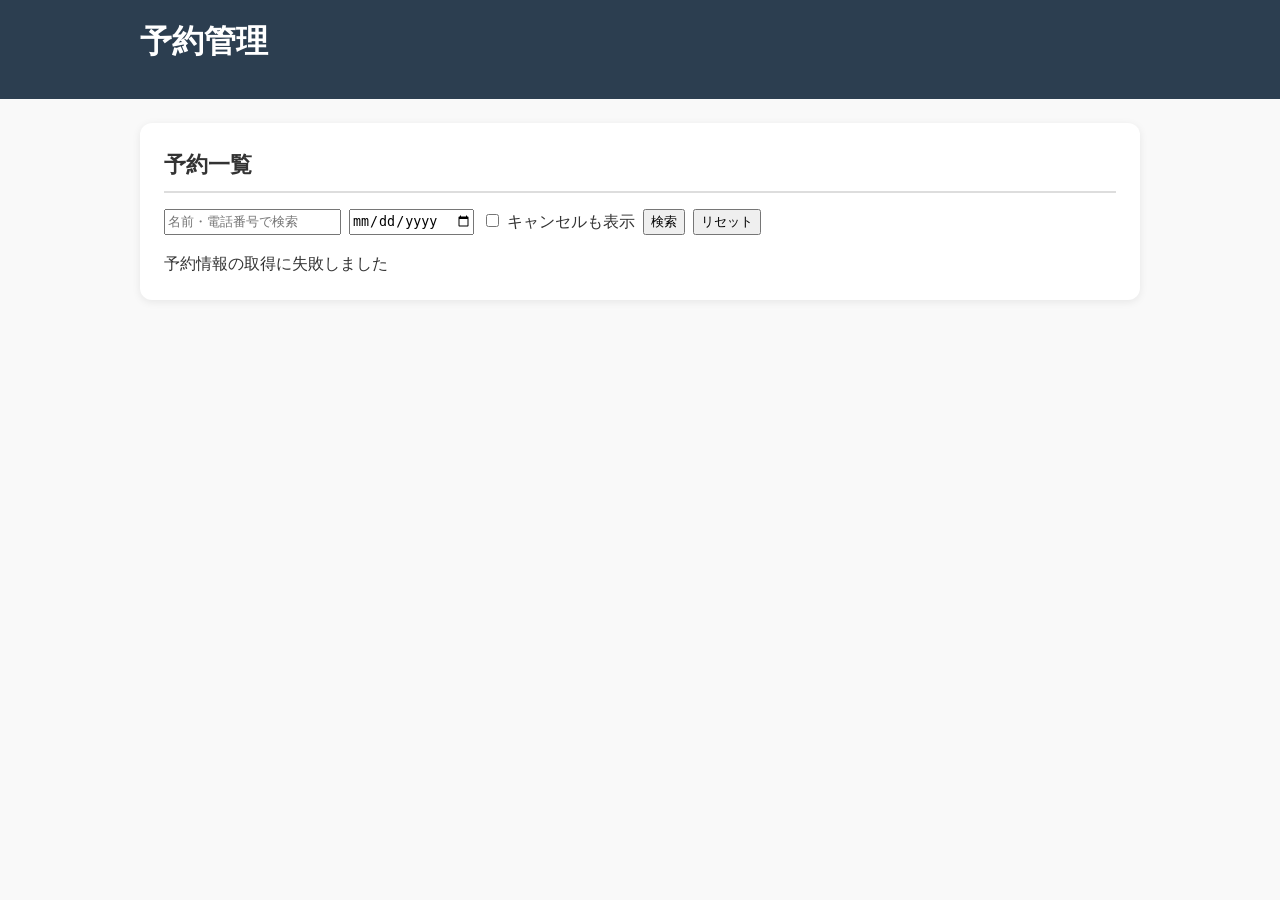
<file: admin.html>
<!DOCTYPE html>
<html lang="ja">
<head>
  <meta charset="UTF-8">
  <meta name="viewport" content="width=device-width, initial-scale=1.0">
  <title>予約管理</title>
  <link rel="stylesheet" href="css/style.css">
  <style>
    .admin-table { width: 100%; border-collapse: collapse; background: white; }
    .admin-table th, .admin-table td { padding: 10px; border: 1px solid #ddd; text-align: left; }
    .admin-table th { background-color: #2c3e50; color: white; }
    .cancel-btn { background-color: #e74c3c; color: white; border: none; padding: 6px 12px; border-radius: 4px; cursor: pointer; }
    .payment-btn { background-color: #27ae60; color: white; border: none; padding: 6px 12px; border-radius: 4px; cursor: pointer; }
    .payment-btn.paid { background-color: #95a5a6; }
    .modal { display: none; position: fixed; top: 0; left: 0; width: 100%; height: 100%; background: rgba(0,0,0,0.5); justify-content: center; align-items: center; }
    .modal-content { background: white; padding: 24px; border-radius: 12px; max-width: 500px; width: 90%; }
    .search-bar { margin-bottom: 16px; display: flex; gap: 8px; flex-wrap: wrap; }
  </style>
</head>
<body>

<header>
  <div class="header-inner">
    <h1>予約管理</h1>
  </div>
</header>

<main>
  <section class="reservation-section">
    <h2>予約一覧</h2>

    <div class="search-bar">
      <input type="text" id="searchKeyword" placeholder="名前・電話番号で検索">
      <input type="date" id="searchDate">
      <label><input type="checkbox" id="showCanceled"> キャンセルも表示</label>
      <button onclick="filterReservations()">検索</button>
      <button onclick="resetFilter()">リセット</button>
    </div>

    <div id="loading">読み込み中...</div>

    <table class="admin-table" id="reservationTable" style="display: none;">
      <thead>
        <tr>
          <th>予約番号</th>
          <th>利用日</th>
          <th>名前</th>
          <th>人数</th>
          <th>支払い</th>
          <th>操作</th>
        </tr>
      </thead>
      <tbody id="reservationList"></tbody>
    </table>
  </section>
</main>

<!-- 詳細モーダル -->
<div id="detailModal" class="modal">
  <div class="modal-content">
    <h3>予約詳細</h3>
    <div id="modalContent"></div>
    <div style="margin-top: 20px; text-align: right;">
      <button onclick="closeModal()" style="margin-right: 10px;">閉じる</button>
      <button id="cancelBtn" class="cancel-btn">予約をキャンセルする</button>
    </div>
  </div>
</div>

<script src="js/config.js"></script>
<script>
let allReservations = [];
let filteredReservations = [];

async function loadReservations() {
  const loading = document.getElementById("loading");
  const table = document.getElementById("reservationTable");

  try {
    const res = await fetch(API_URL + "/api/reservations");
    if (!res.ok) throw new Error("通信エラー");

    allReservations = await res.json();
    filteredReservations = [...allReservations];

    if (allReservations.length === 0) {
      loading.textContent = "予約がありません";
      return;
    }

    loading.style.display = "none";
    table.style.display = "table";
    renderTable(filteredReservations);
  } catch (error) {
    console.error(error);
    loading.textContent = "予約情報の取得に失敗しました";
  }
}

function renderTable(list) {
  const tbody = document.getElementById("reservationList");
  tbody.innerHTML = "";

  // キャンセル非表示の制御
  const showCanceled = document.getElementById("showCanceled").checked;

  list.forEach(res => {
    // キャンセルは非表示（チェックがオフの場合）
    if (res.status === "キャンセル" && !showCanceled) return;

    const tr = document.createElement("tr");
    const isPaid = res.payment === "支払済";

    tr.innerHTML = `
      <td>${res.reservationNo}</td>
      <td>${res.useDate}</td>
      <td>${res.name}</td>
      <td>${res.people}名</td>
      <td>
        <button class="payment-btn ${isPaid ? 'paid' : ''}" onclick="togglePayment('${res.reservationNo}', this)">
          ${isPaid ? '支払済' : '未払い'}
        </button>
      </td>
      <td>
        <button onclick="showDetail('${res.reservationNo}')">詳細</button>
      </td>
    `;
    tbody.appendChild(tr);
  });
}

function filterReservations() {
  const keyword = document.getElementById("searchKeyword").value.toLowerCase().trim();
  const date = document.getElementById("searchDate").value;
  const showCanceled = document.getElementById("showCanceled").checked;

  filteredReservations = allReservations.filter(r => {
    const matchKeyword = r.name.toLowerCase().includes(keyword) || (r.phone && r.phone.includes(keyword));
    const matchDate = !date || r.useDate === date;
    const matchStatus = showCanceled || r.status !== "キャンセル";
    return matchKeyword && matchDate && matchStatus;
  });

  renderTable(filteredReservations);
}

function resetFilter() {
  document.getElementById("searchKeyword").value = "";
  document.getElementById("searchDate").value = "";
  document.getElementById("showCanceled").checked = false;
  filteredReservations = [...allReservations];
  renderTable(filteredReservations);
}

function showDetail(reservationNo) {
  const reservation = allReservations.find(r => r.reservationNo === reservationNo);
  if (!reservation) return;

  const content = document.getElementById("modalContent");
  content.innerHTML = `
    <p><strong>予約番号：</strong>${reservation.reservationNo}</p>
    <p><strong>利用日：</strong>${reservation.useDate}</p>
    <p><strong>会社名：</strong>${reservation.company || "-"}</p>
    <p><strong>お名前：</strong>${reservation.name}</p>
    <p><strong>電話番号：</strong>${reservation.phone}</p>
    <p><strong>メール：</strong>${reservation.mail || "-"}</p>
    <p><strong>人数：</strong>${reservation.people}名</p>
    <p><strong>備考：</strong>${reservation.memo || "-"}</p>
    <p><strong>合計金額：</strong>¥${Number(reservation.totalPrice || 0).toLocaleString()}</p>
    <p><strong>支払い情報：</strong>${reservation.payment || "未払い"}</p>
  `;

  document.getElementById("cancelBtn").onclick = () => cancelReservation(reservationNo);
  document.getElementById("detailModal").style.display = "flex";
}

function closeModal() {
  document.getElementById("detailModal").style.display = "none";
}

async function cancelReservation(reservationNo) {
  if (!confirm("本当にこの予約をキャンセルしますか？")) return;

  try {
    const res = await fetch(API_URL + `/api/reservation/${reservationNo}`, {
      method: "DELETE"
    });
    if (!res.ok) throw new Error("通信エラー");

    const data = await res.json();
    if (data.success) {
      alert("予約をキャンセルしました");
      closeModal();
      location.reload();
    } else {
      alert(data.message || "キャンセルに失敗しました");
    }
  } catch (error) {
    console.error(error);
    alert("通信エラーが発生しました");
  }
}

async function togglePayment(reservationNo, btn) {
  const current = btn.textContent;
  const newStatus = current === "支払済" ? "" : "支払済";

  try {
    const res = await fetch(API_URL + "/api/reservation", {
      method: "POST",
      headers: { "Content-Type": "application/json" },
      body: JSON.stringify({
        action: "updatePaymentStatus",
        reservationNo: reservationNo,
        payment: newStatus
      })
    });
    if (!res.ok) throw new Error("通信エラー");

    const data = await res.json();
    if (data.success) {
      btn.textContent = newStatus ? "支払済" : "未払い";
      btn.classList.toggle("paid", !!newStatus);
      // ローカルデータ更新
      const target = allReservations.find(r => r.reservationNo === reservationNo);
      if (target) target.payment = newStatus;
    } else {
      alert("更新に失敗しました");
    }
  } catch (error) {
    console.error(error);
    alert("通信エラーが発生しました");
  }
}

document.getElementById("showCanceled").addEventListener("change", () => {
  renderTable(filteredReservations);
});

document.addEventListener("DOMContentLoaded", () => {
  loadReservations();
});
</script>

</body>
</html>
</file>
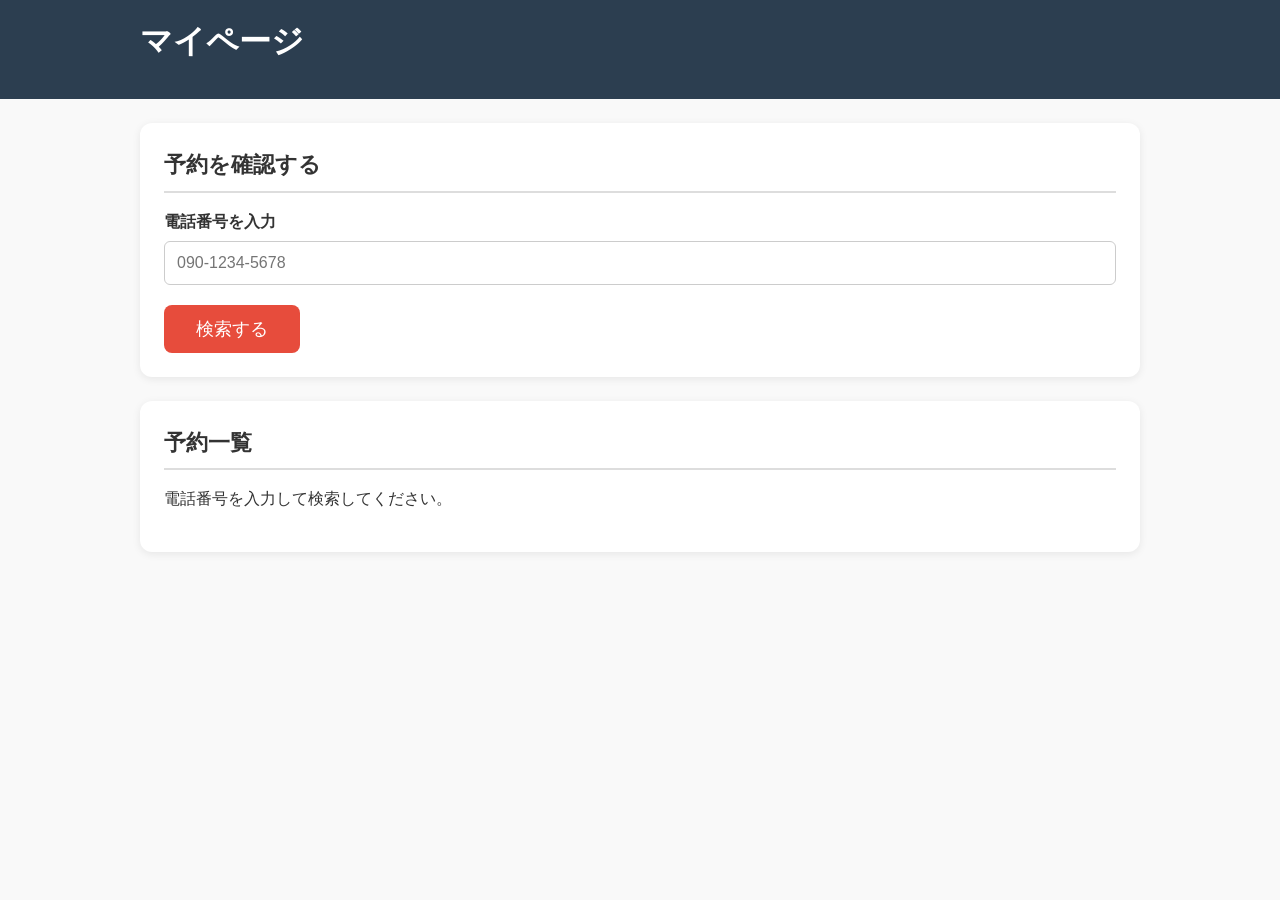
<file: mypage.html>
<!DOCTYPE html>
<html lang="ja">
<head>
  <meta charset="UTF-8">
  <meta name="viewport" content="width=device-width, initial-scale=1.0">
  <title>マイページ</title>
  <link rel="stylesheet" href="css/style.css">
  <style>
    .reservation-card {
      background: white;
      padding: 20px;
      border-radius: 12px;
      margin-bottom: 16px;
      box-shadow: 0 2px 6px rgba(0,0,0,0.08);
    }
    .cancel-btn {
      background-color: #e74c3c;
      color: white;
      border: none;
      padding: 10px 20px;
      border-radius: 6px;
      cursor: pointer;
      margin-top: 12px;
      margin-right: 8px;
    }
    .edit-btn {
      background-color: #3498db;
      color: white;
      border: none;
      padding: 10px 20px;
      border-radius: 6px;
      cursor: pointer;
      margin-top: 12px;
    }
    .modal {
      display: none;
      position: fixed;
      top: 0; left: 0;
      width: 100%; height: 100%;
      background: rgba(0,0,0,0.5);
      justify-content: center;
      align-items: center;
      z-index: 100;
    }
    .modal-content {
      background: white;
      padding: 24px;
      border-radius: 12px;
      max-width: 400px;
      width: 90%;
    }
  </style>
</head>
<body>

<header>
  <div class="header-inner">
    <h1>マイページ</h1>
  </div>
</header>

<main>
  <!-- 検索エリア -->
  <section class="reservation-section">
    <h2>予約を確認する</h2>
    <div class="search-area">
      <div class="form-group">
        <label for="phoneSearch">電話番号を入力</label>
        <input type="tel" id="phoneSearch" placeholder="090-1234-5678">
      </div>
      <button onclick="searchReservations()" class="reserve-btn">検索する</button>
    </div>
  </section>

  <!-- 結果表示エリア -->
  <section class="reservation-section">
    <h2>予約一覧</h2>
    <div id="resultArea">
      <p>電話番号を入力して検索してください。</p>
    </div>
  </section>
</main>

<!-- 変更用モーダル -->
<div id="editModal" class="modal">
  <div class="modal-content">
    <h3>予約を変更する</h3>
    <div style="margin: 20px 0;">
      <div class="form-group">
        <label>利用日</label>
        <input type="date" id="editDate">
      </div>
      <div class="form-group">
        <label>人数</label>
        <select id="editPeople">
          <option value="1">1名</option>
          <option value="2">2名</option>
          <option value="3">3名</option>
          <option value="4">4名</option>
          <option value="5">5名</option>
          <option value="6">6名以上</option>
        </select>
      </div>
    </div>
    <div style="text-align: right;">
      <button onclick="closeEditModal()" style="margin-right: 10px;">キャンセル</button>
      <button onclick="submitEdit()" class="reserve-btn">変更を保存</button>
    </div>
  </div>
</div>

<script src="js/config.js"></script>
<script>
let myReservations = [];
let currentEditReservation = null;

async function searchReservations() {
  const phone = document.getElementById("phoneSearch").value.trim();
  const resultArea = document.getElementById("resultArea");

  if (!phone) {
    alert("電話番号を入力してください");
    return;
  }

  resultArea.innerHTML = "<p>検索中...</p>";

  try {
    const res = await fetch(API_URL + `/api/mypage?phone=${encodeURIComponent(phone)}`);
    if (!res.ok) throw new Error("通信エラー");

    myReservations = await res.json();

    if (!myReservations || myReservations.length === 0) {
      resultArea.innerHTML = "<p>予約が見つかりませんでした。</p>";
      return;
    }

    renderReservations();
  } catch (error) {
    console.error(error);
    resultArea.innerHTML = "<p>予約の取得に失敗しました。</p>";
  }
}

function renderReservations() {
  const resultArea = document.getElementById("resultArea");
  resultArea.innerHTML = "";

  myReservations.forEach(res => {
    const card = document.createElement("div");
    card.className = "reservation-card";

    card.innerHTML = `
      <p><strong>予約番号：</strong>${res.reservationNo}</p>
      <p><strong>利用日：</strong>${res.useDate}</p>
      <p><strong>人数：</strong>${res.people}名</p>
      <p><strong>合計金額：</strong>¥${Number(res.totalPrice || 0).toLocaleString()}</p>
      <button class="edit-btn" onclick="openEditModal('${res.reservationNo}')">変更する</button>
      <button class="cancel-btn" onclick="cancelReservation('${res.reservationNo}')">キャンセルする</button>
    `;

    resultArea.appendChild(card);
  });
}

// 変更モーダルを開く
function openEditModal(reservationNo) {
  currentEditReservation = myReservations.find(r => r.reservationNo === reservationNo);
  if (!currentEditReservation) return;

  document.getElementById("editDate").value = currentEditReservation.useDate;
  document.getElementById("editPeople").value = currentEditReservation.people;
  document.getElementById("editModal").style.display = "flex";
}

function closeEditModal() {
  document.getElementById("editModal").style.display = "none";
  currentEditReservation = null;
}

// 変更内容を送信
async function submitEdit() {
  if (!currentEditReservation) return;

  const newDate = document.getElementById("editDate").value;
  const newPeople = Number(document.getElementById("editPeople").value);

  if (!newDate) {
    alert("利用日を選択してください");
    return;
  }

  try {
    const res = await fetch(API_URL + `/api/reservation/${currentEditReservation.reservationNo}`, {
      method: "PUT",
      headers: { "Content-Type": "application/json" },
      body: JSON.stringify({
        useDate: newDate,
        people: newPeople
      })
    });

    if (!res.ok) throw new Error("通信エラー");

    const data = await res.json();
    if (data.success) {
      alert("予約を変更しました");
      closeEditModal();
      searchReservations(); // 再読み込み
    } else {
      alert(data.message || "変更に失敗しました");
    }
  } catch (error) {
    console.error(error);
    alert("通信エラーが発生しました");
  }
}

async function cancelReservation(reservationNo) {
  if (!confirm("本当にキャンセルしますか？")) return;

  try {
    const res = await fetch(API_URL + `/api/reservation/${reservationNo}`, {
      method: "DELETE"
    });

    if (!res.ok) throw new Error("通信エラー");

    const data = await res.json();
    if (data.success) {
      alert("予約をキャンセルしました");
      searchReservations();
    } else {
      alert(data.message || "キャンセルに失敗しました");
    }
  } catch (error) {
    console.error(error);
    alert("通信エラーが発生しました");
  }
}
</script>

</body>
</html>
</file>
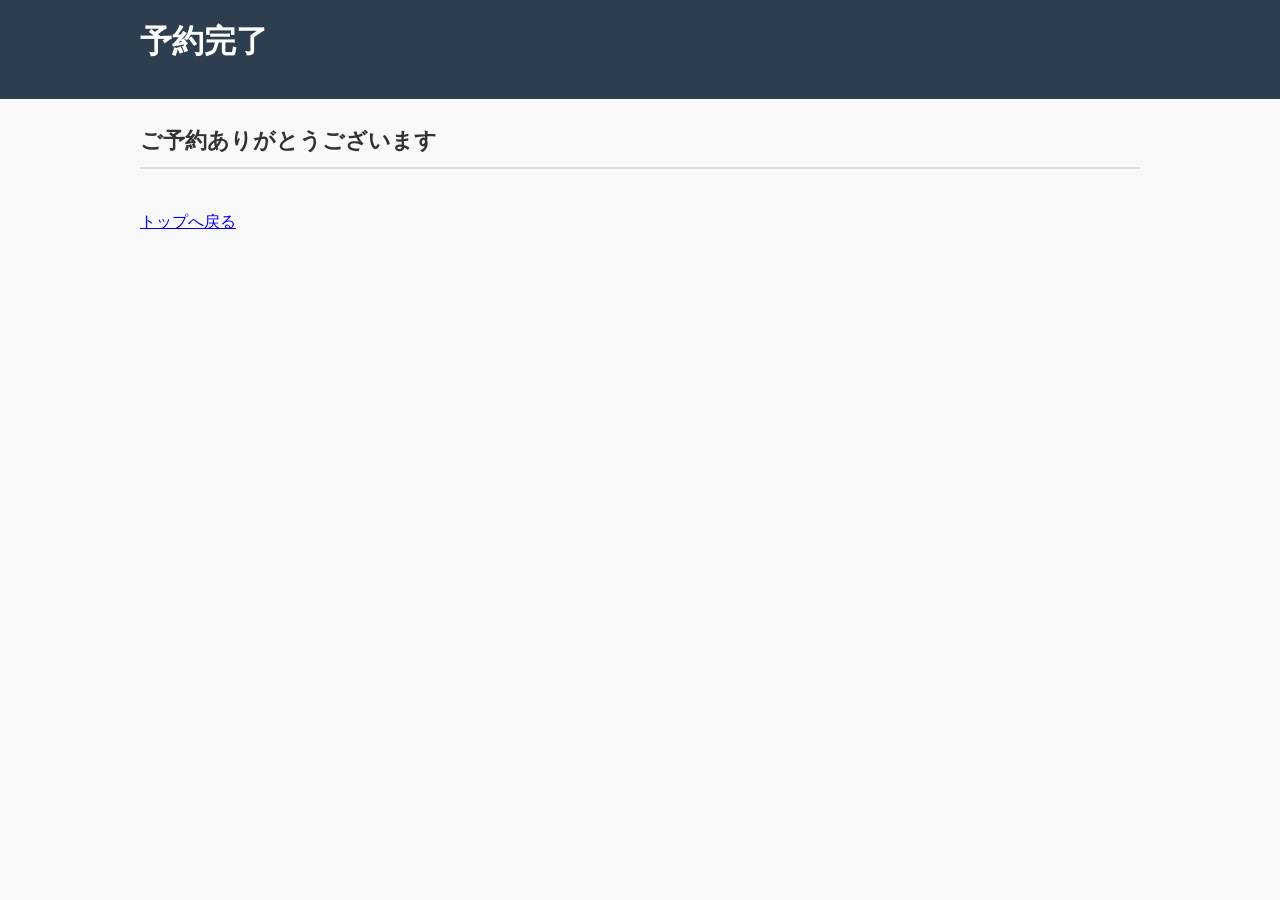
<file: reservation-admin.html>
<!DOCTYPE html>
<html lang="ja">

<head>

<meta charset="UTF-8">

<meta
name="viewport"
content="width=device-width, initial-scale=1.0"
>

<title>
予約完了
</title>

<link
rel="stylesheet"
href="css/style.css"
>

</head>


<body>


<header>

<div class="header-inner">

<h1>
予約完了
</h1>

</div>

</header>



<main>


<section>

<h2>
ご予約ありがとうございます
</h2>


<div id="completeMessage">

</div>


</section>


<section>

<a href="index.html">

トップへ戻る

</a>


</section>


</main>



<script>

const data =

JSON.parse(

localStorage.getItem(
"reservationResult"
)

);



if(data){


document

.getElementById(
"completeMessage"
)

.innerHTML = `

<p>
予約番号：
${data.reservationNo}
</p>

<p>
利用日：
${data.useDate}
</p>


<p>
人数：
${data.people}名
</p>


<p>
合計金額：
${Number(data.totalPrice).toLocaleString()}円
</p>

`;


}


</script>


</body>

</html>
</file>
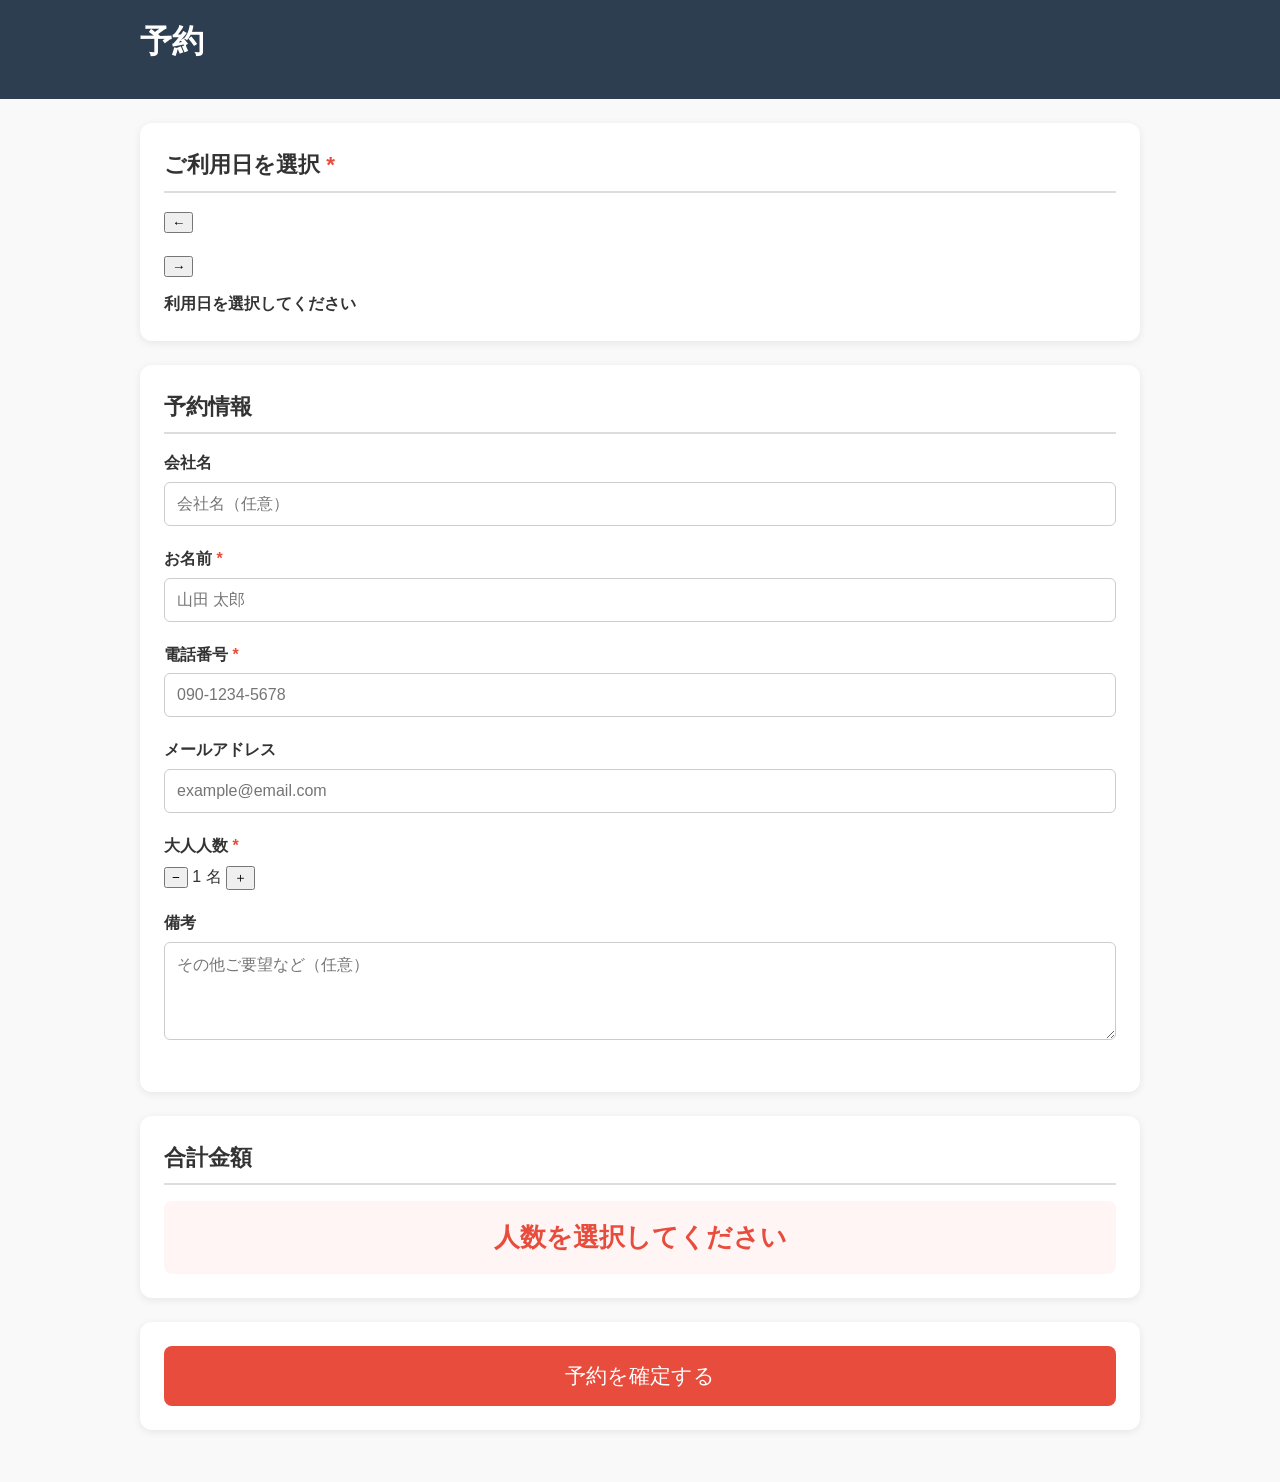
<file: reservation.html>
<!DOCTYPE html>
<html lang="ja">
<head>
  <meta charset="UTF-8">
  <meta name="viewport" content="width=device-width, initial-scale=1.0">
  <title>予約ページ</title>
  <link rel="stylesheet" href="css/style.css">

  <style>
    /* カレンダー全体 */
    #calendar {
      display: grid;
      grid-template-columns: repeat(7, 1fr);
      gap: 4px;
      max-width: 100%;
    }

    /* カレンダーの日付セル */
    .calendar-day {
      aspect-ratio: 1 / 1;
      min-height: 42px;
      max-height: 48px;
      border: 1px solid #ddd;
      background-color: white;
      cursor: pointer;
      font-size: 0.95rem;
      display: flex;
      align-items: center;
      justify-content: center;
      border-radius: 6px;
      transition: all 0.1s ease;
    }

    /* 空きあり */
    .calendar-day.available {
      background-color: #d4edda;
      color: #155724;
      border: 1px solid #c3e6cb;
    }
    .calendar-day.available:hover {
      background-color: #c3e6cb;
    }

    /* 残りわずか */
    .calendar-day.few {
      background-color: #fff3cd;
      color: #856404;
      border: 1px solid #ffeeba;
    }

    /* 選択不可・過去日 */
    .calendar-day.disabled {
      background-color: #e9ecef;
      color: #6c757d;
      cursor: not-allowed;
    }

    /* 選択中 */
    .calendar-day.selected {
      background-color: #007bff !important;
      color: white !important;
      border: 1px solid #0056b3;
    }

    /* 選択日表示 */
    .selected-date {
      margin-top: 12px;
      font-weight: bold;
      color: #333;
    }
  </style>
</head>
<body>

<header>
  <div class="header-inner">
    <h1>予約</h1>
  </div>
</header>

<main>
  <!-- カレンダー -->
  <section class="reservation-section">
    <h2>ご利用日を選択 <span class="required">*</span></h2>
    <div class="calendar-header">
      <button type="button" id="prevMonth">←</button>
      <h3 id="calendarTitle"></h3>
      <button type="button" id="nextMonth">→</button>
    </div>
    <div id="calendar" class="calendar"></div>
    <input type="hidden" id="useDate">
    <div id="selectedDateText" class="selected-date">利用日を選択してください</div>
  </section>

  <!-- 予約情報 -->
  <section class="reservation-section">
    <h2>予約情報</h2>

    <div class="form-group">
      <label for="company">会社名</label>
      <input type="text" id="company" placeholder="会社名（任意）">
    </div>

    <div class="form-group">
      <label for="name">お名前 <span class="required">*</span></label>
      <input type="text" id="name" required placeholder="山田 太郎">
    </div>

    <div class="form-group">
      <label for="phone">電話番号 <span class="required">*</span></label>
      <input type="tel" id="phone" required placeholder="090-1234-5678">
    </div>

    <div class="form-group">
      <label for="mail">メールアドレス</label>
      <input type="email" id="mail" placeholder="example@email.com">
    </div>

    <div class="form-group">
      <label>大人人数 <span class="required">*</span></label>
      <div class="people-control">
        <button type="button" id="minusPeople">−</button>
        <span id="peopleDisplay">1</span>
        <span>名</span>
        <button type="button" id="plusPeople">＋</button>
      </div>
      <input type="hidden" id="people" value="1">
    </div>

    <div class="form-group">
      <label for="memo">備考</label>
      <textarea id="memo" rows="4" placeholder="その他ご要望など（任意）"></textarea>
    </div>
  </section>

  <!-- 料金表示 -->
  <section class="reservation-section">
    <h2>合計金額</h2>
    <div id="totalPrice" class="total-price">人数を選択してください</div>
  </section>

  <!-- 予約ボタン -->
  <section class="reservation-section">
    <button id="reserveButton" class="reserve-btn large">予約を確定する</button>
  </section>

</main>

<script src="js/config.js"></script>
<script src="js/reservation.js"></script>
</body>
</html>
</file>
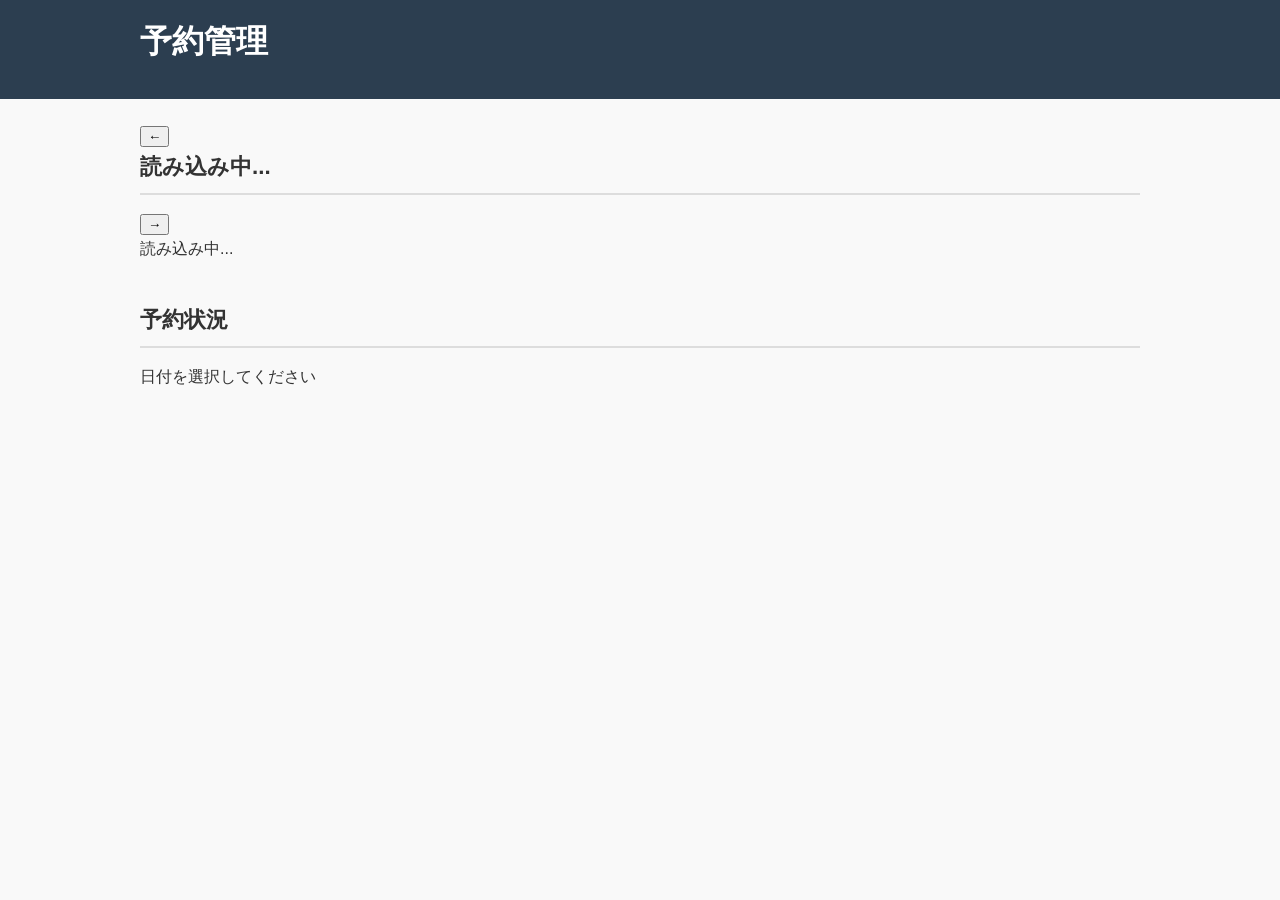
<file: admin/reservation-admin.html>
<!DOCTYPE html>
<html lang="ja">

<head>

<meta charset="UTF-8">

<meta
name="viewport"
content="width=device-width, initial-scale=1.0"
>

<title>
予約管理
</title>

<link
rel="stylesheet"
href="../css/style.css"
>

</head>


<body>


<header>

<div class="header-inner">

<h1>
予約管理
</h1>

</div>

</header>


<main>


<section>


<div class="calendar-header">


<button
id="prevMonth"
type="button"
aria-label="前月"
>
←
</button>


<h2
id="calendarTitle"
>

読み込み中...

</h2>


<button
id="nextMonth"
type="button"
aria-label="次月"
>
→
</button>


</div>



<div
id="reservationCalendar"
class="calendar"
>

読み込み中...

</div>


</section>



<section>


<h2>
予約状況
</h2>


<div
id="reservationInfo"
>

日付を選択してください

</div>


</section>



<!-- 予約詳細モーダル -->

<div
id="reservationModal"
class="modal"
style="display:none;"
>

<div class="modal-content">

<span
id="closeModal"
class="modal-close"
>
&times;
</span>

<div
id="modalBody"
>

</div>

</div>

</div>


</main>



<script src="../js/config.js"></script>

<script src="../js/reservation-admin.js"></script>


</body>

</html>
</file>
<file: css/style.css>
/* 基本設定 */
body {
  margin: 0;
  font-family: "Helvetica Neue", Arial, "Hiragino Sans", sans-serif;
  line-height: 1.6;
  color: #333;
  background-color: #f9f9f9;
}

h1, h2 {
  margin: 0 0 16px;
}

h2 {
  font-size: 1.4rem;
  border-bottom: 2px solid #ddd;
  padding-bottom: 8px;
}

/* ヘッダー */
header {
  background-color: #2c3e50;
  color: white;
  padding: 16px 0;
}

.header-inner {
  max-width: 1000px;
  margin: 0 auto;
  padding: 0 16px;
}

#facilityName {
  font-size: 1.8rem;
  margin: 0;
}

/* メインコンテンツ */
main {
  max-width: 1000px;
  margin: 0 auto;
  padding: 24px 16px;
}

/* ヒーロー画像 */
.hero img {
  width: 100%;
  max-height: 400px;
  object-fit: cover;
  border-radius: 8px;
  display: block;
}

/* 簡易予約フォーム */
.quick-reserve {
  background-color: #fff;
  padding: 24px;
  margin: 24px 0;
  border-radius: 12px;
  box-shadow: 0 2px 8px rgba(0, 0, 0, 0.1);
}

.quick-form {
  display: flex;
  flex-wrap: wrap;
  gap: 16px;
  align-items: flex-end;
}

.form-item {
  flex: 1;
  min-width: 140px;
}

.form-item label {
  display: block;
  font-weight: bold;
  margin-bottom: 6px;
  font-size: 0.95rem;
}

.form-item input,
.form-item select {
  width: 100%;
  padding: 10px;
  font-size: 1rem;
  border: 1px solid #ccc;
  border-radius: 6px;
  box-sizing: border-box;
}

.button-item {
  flex: 0 0 auto;
}

.reserve-btn {
  display: inline-block;
  background-color: #e74c3c;
  color: white;
  padding: 12px 32px;
  font-size: 1.1rem;
  text-decoration: none;
  border: none;
  border-radius: 8px;
  cursor: pointer;
  transition: background-color 0.2s;
  white-space: nowrap;
}

.reserve-btn:hover {
  background-color: #c0392b;
}

/* セクション間隔 */
section {
  margin-bottom: 40px;
}

/* お知らせ */
.news-item {
  background-color: #fff;
  padding: 16px;
  margin-bottom: 12px;
  border-radius: 8px;
  border-left: 4px solid #3498db;
}

/* 料金表 */
.price-item {
  background-color: #fff;
  padding: 12px 16px;
  margin-bottom: 8px;
  border-radius: 6px;
  font-size: 1.05rem;
  border: 1px solid #ddd;
}

/* フッター */
footer {
  text-align: center;
  padding: 24px;
  font-size: 0.9rem;
  color: #777;
  background-color: #f1f1f1;
}

/* モバイル対応 */
@media (max-width: 600px) {
  .quick-form {
    flex-direction: column;
  }
  
  .reserve-btn {
    width: 100%;
    text-align: center;
  }
}

/* 予約ページ専用 */
.reservation-section {
  background-color: #fff;
  padding: 24px;
  margin-bottom: 24px;
  border-radius: 12px;
  box-shadow: 0 2px 8px rgba(0, 0, 0, 0.08);
}

.form-group {
  margin-bottom: 20px;
}

.form-group label {
  display: block;
  font-weight: bold;
  margin-bottom: 6px;
}

.form-group input,
.form-group textarea {
  width: 100%;
  padding: 12px;
  font-size: 1rem;
  border: 1px solid #ccc;
  border-radius: 6px;
  box-sizing: border-box;
}

.required {
  color: #e74c3c;
  font-weight: bold;
}

.total-price {
  font-size: 1.6rem;
  font-weight: bold;
  color: #e74c3c;
  text-align: center;
  padding: 16px;
  background-color: #fff5f5;
  border-radius: 8px;
}

.reserve-btn.large {
  width: 100%;
  padding: 16px;
  font-size: 1.3rem;
}

/* 予約完了ページ用 */
.reservation-result {
  background-color: #f8f9fa;
  padding: 24px;
  border-radius: 12px;
  max-width: 400px;
  margin: 0 auto;
  text-align: left;
}

.result-item {
  display: flex;
  justify-content: space-between;
  padding: 12px 0;
  border-bottom: 1px solid #eee;
}

.result-item:last-child {
  border-bottom: none;
}

.result-label {
  color: #555;
  font-weight: bold;
}

.result-value {
  font-weight: bold;
  color: #222;
}
</file>
